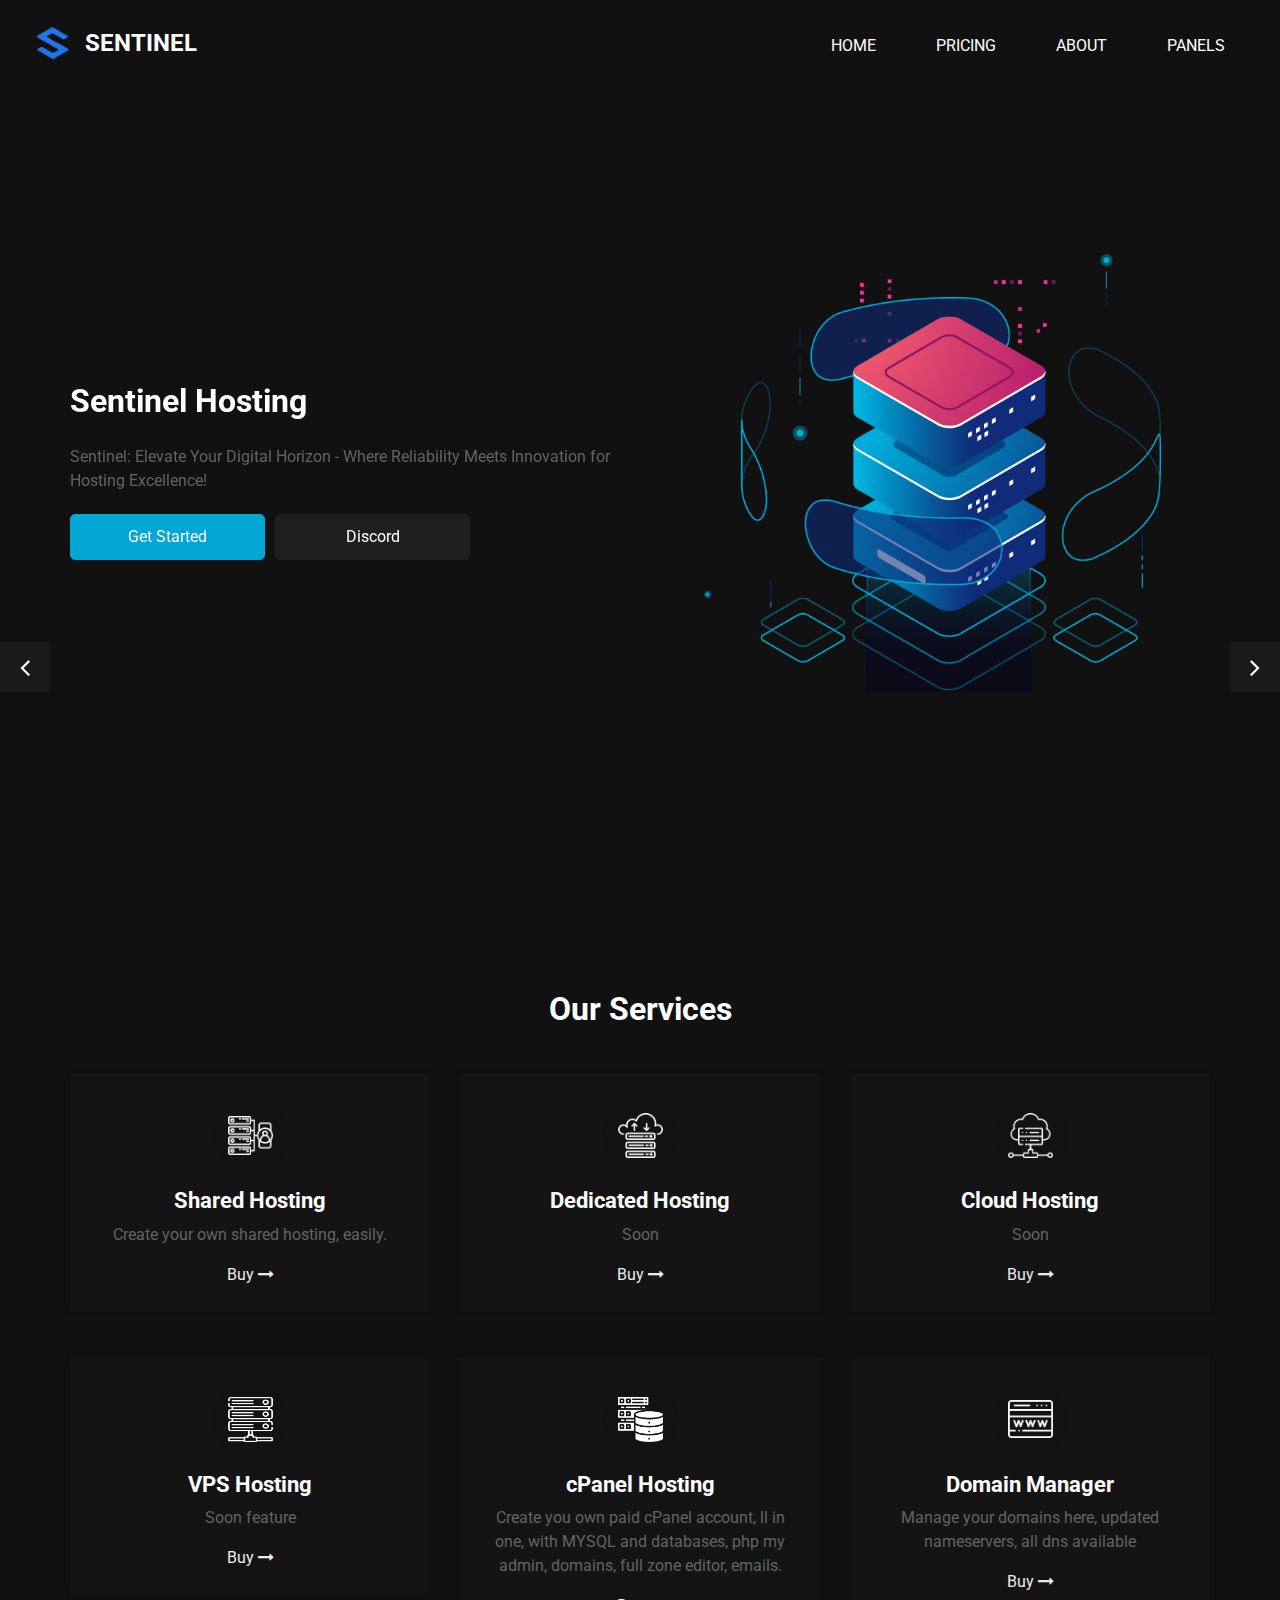
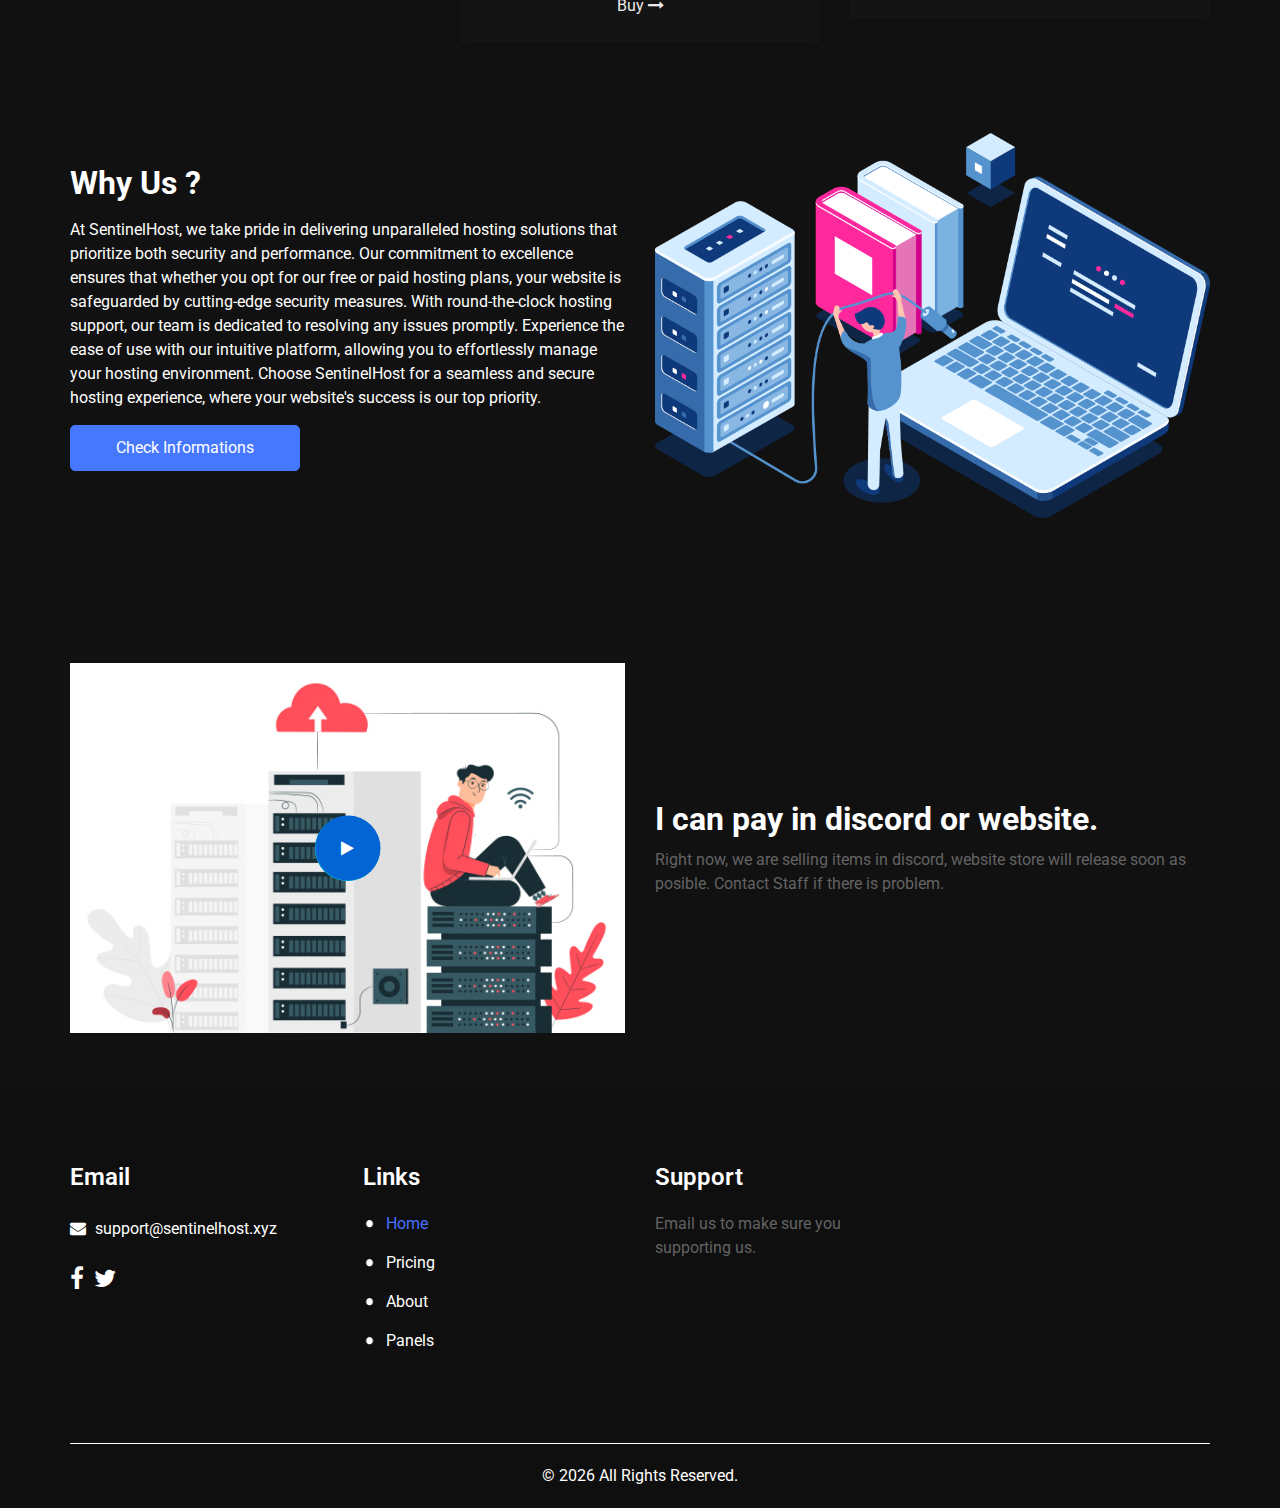
<file: index.html>
<!DOCTYPE html>
<html>

<head>
  <meta charset="utf-8" />

  <meta http-equiv="X-UA-Compatible" content="IE=edge" />
  <meta name="viewport" content="width=device-width, initial-scale=1, shrink-to-fit=no" />

  <link rel="icon" href="https://cdn.discordapp.com/attachments/1195744687089258546/1196855637712314498/PB4zTsw.png?ex=65b925ac&is=65a6b0ac&hm=df490b2efb9aed7fda2fcf309db7a0acef309b06081af118a9d1c555c38d7c7b&" type="image/gif" />
  <meta name="keywords" content="host" />
  <meta name="description" content="The All-In-One Hosting Service" />
  <meta name="author" content="Sentinel Team" />

  <title>SentinelHost - Home</title>

  <link rel="stylesheet" type="text/css" href="css/bootstrap.css" />

  <link href="https://fonts.googleapis.com/css2?family=Roboto:wght@400;500;700;900&display=swap" rel="stylesheet">

  <link href="css/font-awesome.min.css" rel="stylesheet" />

  <link href="css/style.css" rel="stylesheet" />

  <link href="css/responsive.css" rel="stylesheet" />

</head>

<body>

  <div class="hero_area">
    <!-- header section strats -->
    <header class="header_section">
      <div class="container-fluid">
        <nav class="navbar navbar-expand-lg custom_nav-container ">
          <a class="navbar-brand" href="index.html">
            <img src="images/fevicon.png" alt="sentinel logo" height="20%" width="20%"> <span>Sentinel</span>
          </a>

          <button class="navbar-toggler" type="button" data-toggle="collapse" data-target="#navbarSupportedContent" aria-controls="navbarSupportedContent" aria-expanded="false" aria-label="Toggle navigation">
            <span class=""> </span>
          </button>

          <div class="collapse navbar-collapse" id="navbarSupportedContent">
            <ul class="navbar-nav  ml-auto">
              <li class="nav-item active">
                <a class="nav-link" href="index.html">Home <span class="sr-only">(current)</span></a>
              </li>
              <li class="nav-item">
                <a class="nav-link" href="https://billing.sentinelhost.xyz/">Pricing</a>
              </li>
              
              <li class="nav-item">
                <a class="nav-link" href="about">About</a>
              </li>
              <li class="nav-item">
                <a class="nav-link" href="https://billing/sentinelhost.xyz/">Panels</a>
              </li>
            </ul>
          </div>
        </nav>
      </div>
    </header>
    <!-- end header section -->
    <!-- slider section -->
    <section class="slider_section ">
      <div id="customCarousel1" class="carousel slide" data-ride="carousel">
        <div class="carousel-inner">
          <div class="carousel-item active">
            <div class="container ">
              <div class="row">
                <div class="col-md-6">
                  <div class="detail-box">
                    <h1>Sentinel Hosting</h1>
                    <p>Sentinel: Elevate Your Digital Horizon - Where Reliability Meets Innovation for Hosting Excellence!</p>
                    <div class="btn-box">
                      <a href="https://biling.sentinelhost.xyz" class="btn-1">
                        Get Started
                      </a>
                      <a href="" class="btn-2">
                        Discord
                      </a>
                    </div>
                  </div>
                </div>
                <div class="col-md-6">
                  <div class="row">
                    <div class=" col-lg-10 mx-auto">
                      <div class="img-box">
                        <img src="images/slider-img.png" alt="">
                      </div>
                    </div>
                  </div>
                </div>
              </div>
            </div>
          </div>
          <div class="carousel-item">
            <div class="container ">
              <div class="row">
                <div class="col-md-6">
                  <div class="detail-box">
                    <h1>
                      Fast & Secure <br>
                      Hosting
                    </h1>
                    <p>
                      Welcome to the best cheap hosting all in one.</p>
                    <div class="btn-box">
                      <a href="https://biling.sentinelhost.xyz" class="btn-1">
                        Get Started
                      </a>
                      <a href="" class="btn-2">
                        Discord
                      </a>
                    </div>
                  </div>
                </div>
                <div class="col-md-6">
                  <div class="row">
                    <div class=" col-lg-10 mx-auto">
                      <div class="img-box">
                        <img src="images/slider-img.png" alt="">
                      </div>
                    </div>
                  </div>
                </div>
              </div>
            </div>
          </div>
       
        <div class="carousel_btn-box">
          <a class="carousel-control-prev" href="#customCarousel1" role="button" data-slide="prev">
            <i class="fa fa-angle-left" aria-hidden="true"></i>
            <span class="sr-only">Previous</span>
          </a>
          <a class="carousel-control-next" href="#customCarousel1" role="button" data-slide="next">
            <i class="fa fa-angle-right" aria-hidden="true"></i>
            <span class="sr-only">Next</span>
          </a>
        </div>
      </div>
    </section>
    <!-- end slider section -->
  </div>

  <!-- service section -->

  <section class="service_section layout_padding">
    <div class="container">
      <div class="heading_container heading_center">
        <h2>
          Our Services
        </h2>
      </div>
    </div>
    <div class="container ">
      <div class="row">
        <div class="col-md-6 col-lg-4">
          <div class="box ">
            <div class="img-box">
              <img src="images/s1.png" alt="">
            </div>
            <div class="detail-box">
              <h4>
                Shared Hosting
              </h4>
              <p>
                Create your own shared hosting, easily.
              </p>
              <a href="https://biling.sentinelhost.xyz/pricing/shared">
                Buy
                <i class="fa fa-long-arrow-right" aria-hidden="true"></i>

              </a>
            </div>
          </div>
        </div>
        <div class="col-md-6 col-lg-4">
          <div class="box ">
            <div class="img-box">
              <img src="images/s2.png" alt="">
            </div>
            <div class="detail-box">
              <h4>
                Dedicated Hosting
              </h4>
              <p>
                Soon
              </p>
              <a href="https://biling.sentinelhost.xyz/pricing/dedicated">
                Buy
                <i class="fa fa-long-arrow-right" aria-hidden="true"></i>

              </a>
            </div>
          </div>
        </div>
        <div class="col-md-6 col-lg-4 ">
          <div class="box ">
            <div class="img-box">
              <img src="images/s3.png" alt="">
            </div>
            <div class="detail-box">
              <h4>
                Cloud Hosting
              </h4>
              <p>
                Soon
              </p>
              <a href="https://biling.sentinelhost.xyz/pricing/cloud">
                Buy
                <i class="fa fa-long-arrow-right" aria-hidden="true"></i>

              </a>
            </div>
          </div>
        </div>
        <div class="col-md-6 col-lg-4">
          <div class="box ">
            <div class="img-box">
              <img src="images/s4.png" alt="">
            </div>
            <div class="detail-box">
              <h4>
                VPS Hosting
              </h4>
              <p>
                Soon feature
              </p>
              <a href="https://biling.sentinelhost.xyz/pricing/vps">
                Buy
                <i class="fa fa-long-arrow-right" aria-hidden="true"></i>

              </a>
            </div>
          </div>
        </div>
        <div class="col-md-6 col-lg-4">
          <div class="box ">
            <div class="img-box">
              <img src="images/s5.png" alt="">
            </div>
            <div class="detail-box">
              <h4>
                cPanel Hosting
              </h4>
              <p>
                Create you own paid cPanel account, ll in one, with MYSQL and databases, php my admin, domains, full zone editor, emails.
              </p>
              <a href="https://biling.sentinelhost.xyz/pricing/cpanel">
                Buy
                <i class="fa fa-long-arrow-right" aria-hidden="true"></i>

              </a>
            </div>
          </div>
        </div>
        <div class="col-md-6 col-lg-4">
          <div class="box ">
            <div class="img-box">
              <img src="images/s6.png" alt="">
            </div>
            <div class="detail-box">
              <h4>
                Domain Manager
              </h4>
              <p>
                Manage your domains here, updated nameservers, all dns available
              </p>
              <a href="https://biling.sentinelhost.xyz/pricing/domain">
                Buy
                <i class="fa fa-long-arrow-right" aria-hidden="true"></i>

              </a>
            </div>
          </div>
        </div>
      </div>
    </div>
  </section>

  <!-- end service section -->

  <!-- about section -->

  <section class="about_section layout_padding-bottom">
    <div class="container  ">
      <div class="row">
        <div class="col-md-6">
          <div class="detail-box">
            <div class="heading_container">
              <h2>
                Why Us ?
              </h2>
            </div>
            <p>
              At SentinelHost, we take pride in delivering unparalleled hosting solutions that prioritize both security and performance. Our commitment to excellence ensures that whether you opt for our free or paid hosting plans, your website is safeguarded by cutting-edge security measures. With round-the-clock hosting support, our team is dedicated to resolving any issues promptly. Experience the ease of use with our intuitive platform, allowing you to effortlessly manage your hosting environment. Choose SentinelHost for a seamless and secure hosting experience, where your website's success is our top priority.
              <a href="about">
              Check Informations
            </a>
          </div>
        </div>
        <div class="col-md-6 ">
          <div class="img-box">
            <img src="images/about-img.png" alt="">
          </div>
        </div>

      </div>
    </div>
  </section>

  <!-- end about section -->


  <!-- server section -->

  <section class="server_section">
    <div class="container ">
      <div class="row">
        <div class="col-md-6">
          <div class="img-box">
            <img src="images/server-img.jpg" alt="">
            <div class="play_btn">
              <button>
                <i class="fa fa-play" aria-hidden="true"></i>
              </button>
            </div>
          </div>
        </div>
        <div class="col-md-6">
          <div class="detail-box">
            <div class="heading_container">
              <h2>
                I can pay in discord or website.
              </h2>
              <p>
                Right now, we are selling items in discord, website store will release soon as posible. Contact Staff if there is problem.
              </p>
            </div>
            
          </div>
        </div>
      </div>
    </div>
  </section>

  <!-- end server section -->

 

  
  <!-- info section -->

  <section class="info_section layout_padding2">
    <div class="container">
      <div class="row">
        <div class="col-md-3">
          <div class="info_contact">
            <h4>
              Email
            </h4>
            <div class="contact_link_box">
              <a href="">
                <i class="fa fa-envelope" aria-hidden="true"></i>
                <span>
                  support@sentinelhost.xyz
                </span>
              </a>
            </div>
          </div>
          <div class="info_social">
            <a href="">
              <i class="fa fa-facebook" aria-hidden="true"></i>
            </a>
            <a href="">
              <i class="fa fa-twitter" aria-hidden="true"></i>
            </a>
          </div>
        </div>
        <div class="col-md-3">
          <div class="info_link_box">
            <h4>
              Links
            </h4>
            <div class="info_links">
              <a class="active" href="index.html">
                <img src="images/nav-bullet.png" alt="sentinel logo" height="5%" width="5%">
                Home
              </a>
              <a class="" href="https://billing.sentinelhost.xyz/">
                <img src="images/nav-bullet.png" alt="sentinel logo" height="5%" width="5%">
                Pricing
              </a>
              <a class="" href="about">
                <img src="images/nav-bullet.png" alt="sentinel logo" height="5%" width="5%">
                About
              </a>
              <a class="" href="https://billing.sentinelhost.xyz">
                <img src="images/nav-bullet.png" alt="sentinel logo" height="5%" width="5%">
                 Panels
              </a>
            </div>
          </div>
        </div>
        <div class="col-md-3">
          <div class="info_detail">
            <h4>
              Support
            </h4>
            <p>
              Email us to make sure you supporting us.
            </p>
          </div>
        </div>
       
      </div>
    </div>
  </section>
  <!-- end info section -->

  <!-- footer section -->
  <footer class="footer_section">
    <div class="container">
      <p>
        &copy; <span id="displayYear"></span> All Rights Reserved.
      </p>
    </div>
  </footer>
  <!-- footer section -->

  <!-- jQery -->
  <script src="js/jquery-3.4.1.min.js"></script>
  <!-- bootstrap js -->
  <script src="js/bootstrap.js"></script>
  <!-- custom js -->
  <script src="js/custom.js"></script>
</body>
</html>
</file>
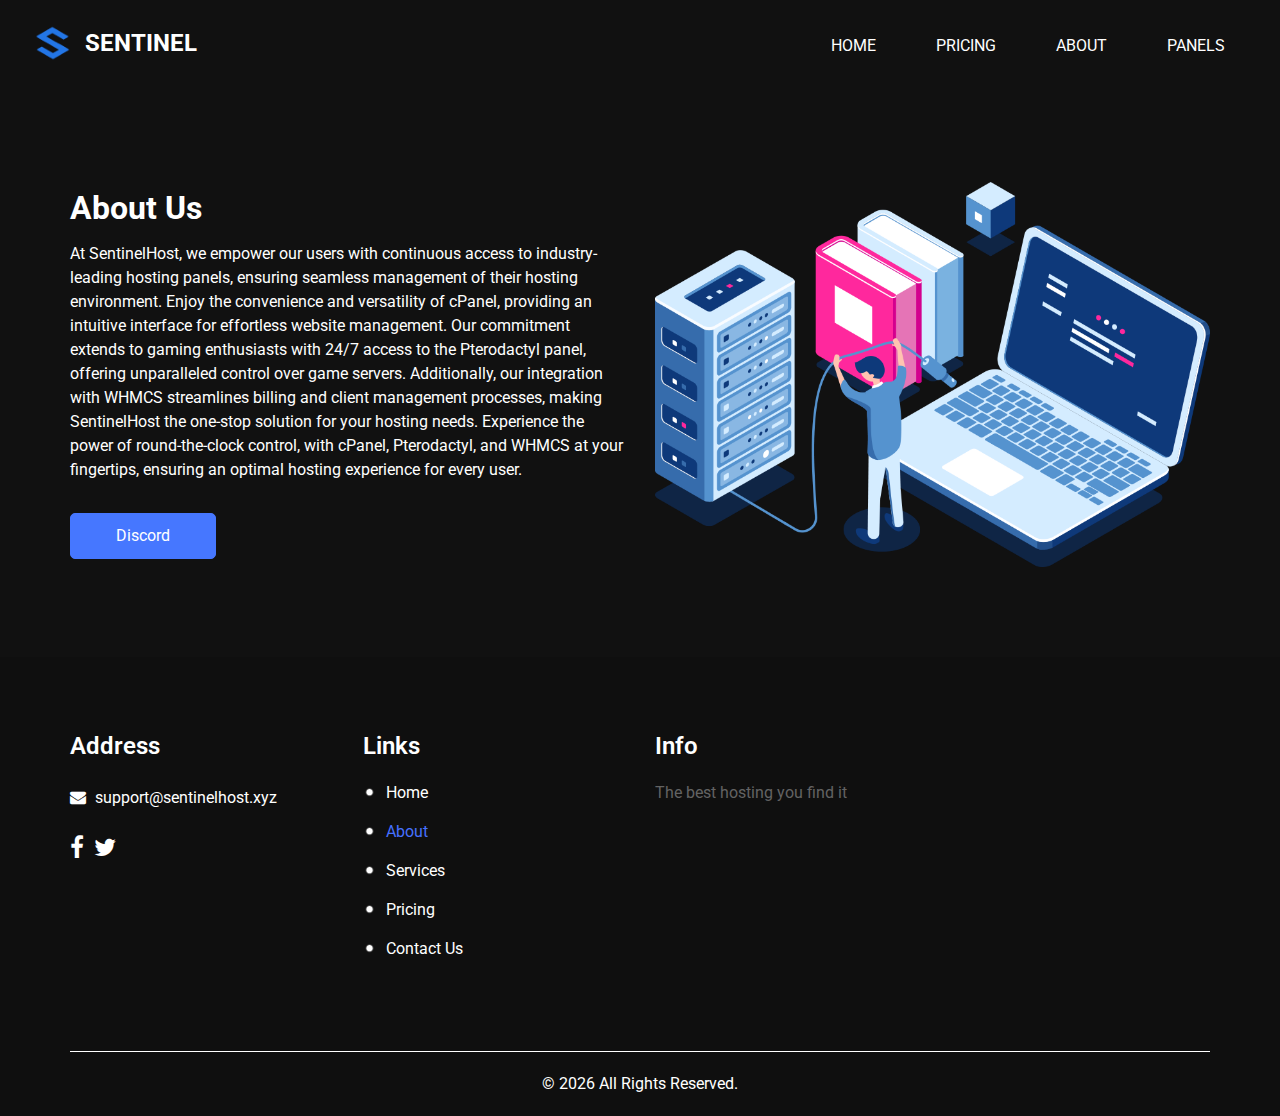
<file: about.html>
<!DOCTYPE html>
<html>

<head>
  <meta charset="utf-8" />
  <meta http-equiv="X-UA-Compatible" content="IE=edge" />

  <meta name="viewport" content="width=device-width, initial-scale=1, shrink-to-fit=no" />

  <link rel="icon" href="images/fevicon.png" type="image/gif" />
  <meta name="keywords" content="host" />
  <meta name="description" content="The All-In-One Hosting Service" />
  <meta name="author" content="Sentinel Team" />

  <title>SentinelHost - About</title>

  <link rel="stylesheet" type="text/css" href="css/bootstrap.css" />

  <link href="https://fonts.googleapis.com/css2?family=Roboto:wght@400;500;700;900&display=swap" rel="stylesheet">

  <link href="css/font-awesome.min.css" rel="stylesheet" />

  <link href="css/style.css" rel="stylesheet" />

  <link href="css/responsive.css" rel="stylesheet" />
</head>

<body class="sub_page">

  <div class="hero_area">
    <!-- header section strats -->
    <header class="header_section">
      <div class="container-fluid">
        <nav class="navbar navbar-expand-lg custom_nav-container ">
          <a class="navbar-brand" href="index.html">
            <img src="images/fevicon.png" alt="sentinel logo" height="20%" width="20%"> <span>Sentinel</span>
          </a>

          <button class="navbar-toggler" type="button" data-toggle="collapse" data-target="#navbarSupportedContent" aria-controls="navbarSupportedContent" aria-expanded="false" aria-label="Toggle navigation">
            <span class=""> </span>
          </button>

          <div class="collapse navbar-collapse" id="navbarSupportedContent">
            <ul class="navbar-nav  ml-auto">
              <li class="nav-item ">
                <a class="nav-link" href="index.html">Home </a>
              </li>
              <li class="nav-item active">
                <a class="nav-link" href="https://billing.sentinelhost.xyz"> Pricing </a>
              </li>
              <li class="nav-item">
                <a class="nav-link" href="#">About <span class="sr-only">(current)</span></a>
              </li>
              <li class="nav-item">
                <a class="nav-link" href="https://billing.sentinelhost.xyz">Panels</a>
              </li>
              
            </ul>
          </div>
        </nav>
      </div>
    </header>
    <!-- end header section -->
  </div>

  <!-- about section -->

  <section class="about_section layout_padding">
    <div class="container  ">
      <div class="row">
        <div class="col-md-6">
          <div class="detail-box">
            <div class="heading_container">
              <h2>
                About Us
              </h2>
            </div>
            <p>
              At SentinelHost, we empower our users with continuous access to industry-leading hosting panels, ensuring seamless management of their hosting environment. Enjoy the convenience and versatility of cPanel, providing an intuitive interface for effortless website management. Our commitment extends to gaming enthusiasts with 24/7 access to the Pterodactyl panel, offering unparalleled control over game servers. Additionally, our integration with WHMCS streamlines billing and client management processes, making SentinelHost the one-stop solution for your hosting needs. Experience the power of round-the-clock control, with cPanel, Pterodactyl, and WHMCS at your fingertips, ensuring an optimal hosting experience for every user.</p>
            <a href="https://discord.gg/d4nknMA2fS">
              Discord
            </a>
          </div>
        </div>
        <div class="col-md-6 ">
          <div class="img-box">
            <img src="images/about-img.png" alt="">
          </div>
        </div>

      </div>
    </div>
  </section>

  <!-- end about section -->

  <!-- info section -->

  <section class="info_section layout_padding2">
    <div class="container">
      <div class="row">
        <div class="col-md-3">
          <div class="info_contact">
            <h4>
              Address
            </h4>
            <div class="contact_link_box">
              <a href="">
                <i class="fa fa-envelope" aria-hidden="true"></i>
                <span>
                  support@sentinelhost.xyz
                </span>
              </a>
            </div>
          </div>
          <div class="info_social">
            <a href="">
              <i class="fa fa-facebook" aria-hidden="true"></i>
            </a>
            <a href="">
              <i class="fa fa-twitter" aria-hidden="true"></i>
            </a>
          </div>
        </div>
        <div class="col-md-3">
          <div class="info_link_box">
            <h4>
              Links
            </h4>
            <div class="info_links">
              <a class="" href="index.html">
                <img src="images/nav-bullet.png" alt="sentinel logo" height="5%" width="5%">
                Home
              </a>
              <a class="active" href="about.html">
                <img src="images/nav-bullet.png" alt="sentinel logo" height="5%" width="5%">
                About
              </a>
              <a class="" href="service.html">
                <img src="images/nav-bullet.png" alt="sentinel logo" height="5%" width="5%">
                Services
              </a>
              <a class="" href="price.html">
                <img src="images/nav-bullet.png" alt="sentinel logo" height="5%" width="5%">
                Pricing
              </a>
              <a class="" href="contact.html">
                <img src="images/nav-bullet.png" alt="sentinel logo" height="5%" width="5%">
                Contact Us
              </a>
            </div>
          </div>
        </div>
        <div class="col-md-3">
          <div class="info_detail">
            <h4>
              Info
            </h4>
            <p>
              The best hosting you find it 
            </p>
          </div>
        </div>
     
      </div>
    </div>
  </section>
  <!-- end info section -->

  <!-- footer section -->
  <footer class="footer_section">
    <div class="container">
      <p>
        &copy; <span id="displayYear"></span> All Rights Reserved.
      </p>
    </div>
  </footer>
  <!-- footer section -->

  <!-- jQery -->
  <script src="js/jquery-3.4.1.min.js"></script>
  <!-- bootstrap js -->
  <script src="js/bootstrap.js"></script>
  <!-- custom js -->
  <script src="js/custom.js"></script>
</body>
</html>
</file>
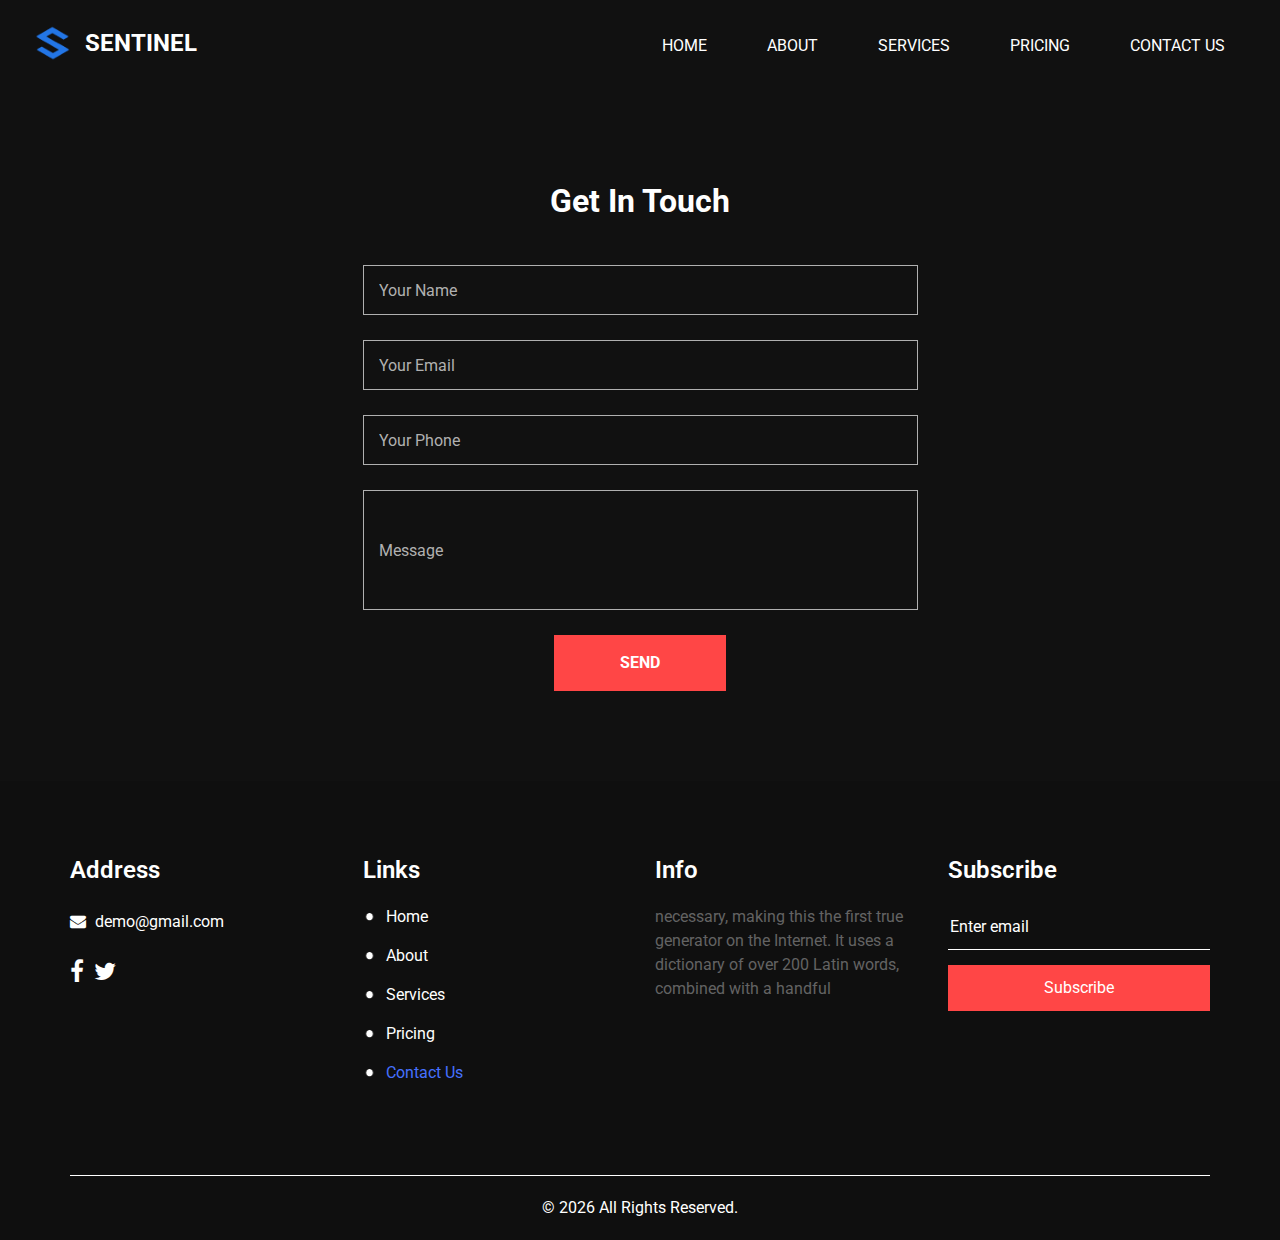
<file: contact.html>
<!DOCTYPE html>
<html>

<head>
  <meta charset="utf-8" />
  <meta http-equiv="X-UA-Compatible" content="IE=edge" />

  <meta name="viewport" content="width=device-width, initial-scale=1, shrink-to-fit=no" />

  <link rel="icon" href="images/fevicon.png" type="image/gif" />
  <meta name="keywords" content="host" />
  <meta name="description" content="The All-In-One Hosting Service" />
  <meta name="author" content="Sentinel Team" />

  <title>Sentinel</title>

  <link rel="stylesheet" type="text/css" href="css/bootstrap.css" />

  <link href="https://fonts.googleapis.com/css2?family=Roboto:wght@400;500;700;900&display=swap" rel="stylesheet">

  <link href="css/font-awesome.min.css" rel="stylesheet" />

  <link href="css/style.css" rel="stylesheet" />

  <link href="css/responsive.css" rel="stylesheet" />
</head>

<body class="sub_page">

  <div class="hero_area">
    <!-- header section strats -->
    <header class="header_section">
      <div class="container-fluid">
        <nav class="navbar navbar-expand-lg custom_nav-container ">
          <a class="navbar-brand" href="index.html">
            <img src="images/fevicon.png" alt="sentinel logo" height="20%" width="20%"> <span>Sentinel</span>
          </a>

          <button class="navbar-toggler" type="button" data-toggle="collapse" data-target="#navbarSupportedContent" aria-controls="navbarSupportedContent" aria-expanded="false" aria-label="Toggle navigation">
            <span class=""> </span>
          </button>

          <div class="collapse navbar-collapse" id="navbarSupportedContent">
            <ul class="navbar-nav  ml-auto">
              <li class="nav-item ">
                <a class="nav-link" href="index.html">Home <span class="sr-only">(current)</span></a>
              </li>
              <li class="nav-item">
                <a class="nav-link" href="about.html"> About</a>
              </li>
              <li class="nav-item">
                <a class="nav-link" href="service.html">Services</a>
              </li>
              <li class="nav-item">
                <a class="nav-link" href="price.html">Pricing</a>
              </li>
              <li class="nav-item active">
                <a class="nav-link" href="contact.html">Contact Us</a>
              </li>
            </ul>
          </div>
        </nav>
      </div>
    </header>
    <!-- end header section -->
  </div>

  <!-- contact section -->
  <section class="contact_section layout_padding">
    <div class="container">
      <div class="heading_container heading_center">
        <h2>
          Get In Touch
        </h2>
      </div>
      <div class="row">
        <div class="col-md-8 col-lg-6 mx-auto">
          <div class="form_container">
            <form action="">
              <div>
                <input type="text" placeholder="Your Name" />
              </div>
              <div>
                <input type="email" placeholder="Your Email" />
              </div>
              <div>
                <input type="text" placeholder="Your Phone" />
              </div>
              <div>
                <input type="text" class="message-box" placeholder="Message" />
              </div>
              <div class="btn_box ">
                <button>
                  SEND
                </button>
              </div>
            </form>
          </div>
        </div>
      </div>
    </div>
  </section>
  <!-- end contact section -->

  <!-- info section -->

  <section class="info_section layout_padding2">
    <div class="container">
      <div class="row">
        <div class="col-md-3">
          <div class="info_contact">
            <h4>
              Address
            </h4>
            <div class="contact_link_box">
              <a href="">
                <i class="fa fa-envelope" aria-hidden="true"></i>
                <span>
                  demo@gmail.com
                </span>
              </a>
            </div>
          </div>
          <div class="info_social">
            <a href="">
              <i class="fa fa-facebook" aria-hidden="true"></i>
            </a>
            <a href="">
              <i class="fa fa-twitter" aria-hidden="true"></i>
            </a>
          </div>
        </div>
        <div class="col-md-3">
          <div class="info_link_box">
            <h4>
              Links
            </h4>
            <div class="info_links">
              <a class="" href="index.html">
                <img src="images/nav-bullet.png" alt="sentinel logo" height="5%" width="5%">
                Home
              </a>
              <a class="" href="about.html">
                <img src="images/nav-bullet.png" alt="sentinel logo" height="5%" width="5%">
                About
              </a>
              <a class="" href="service.html">
                <img src="images/nav-bullet.png" alt="sentinel logo" height="5%" width="5%">
                Services
              </a>
              <a class="" href="price.html">
                <img src="images/nav-bullet.png" alt="sentinel logo" height="5%" width="5%">
                Pricing
              </a>
              <a class="active" href="contact.html">
                <img src="images/nav-bullet.png" alt="sentinel logo" height="5%" width="5%">
                Contact Us
              </a>
            </div>
          </div>
        </div>
        <div class="col-md-3">
          <div class="info_detail">
            <h4>
              Info
            </h4>
            <p>
              necessary, making this the first true generator on the Internet. It uses a dictionary of over 200 Latin words, combined with a handful
            </p>
          </div>
        </div>
        <div class="col-md-3 mb-0">
          <h4>
            Subscribe
          </h4>
          <form action="#">
            <input type="text" placeholder="Enter email" />
            <button type="submit">
              Subscribe
            </button>
          </form>
        </div>
      </div>
    </div>
  </section>
  <!-- end info section -->

  <!-- footer section -->
  <footer class="footer_section">
    <div class="container">
      <p>
        &copy; <span id="displayYear"></span> All Rights Reserved.
      </p>
    </div>
  </footer>
  <!-- footer section -->

  <!-- jQery -->
  <script src="js/jquery-3.4.1.min.js"></script>
  <!-- bootstrap js -->
  <script src="js/bootstrap.js"></script>
  <!-- custom js -->
  <script src="js/custom.js"></script>
</body>
</html>
</file>
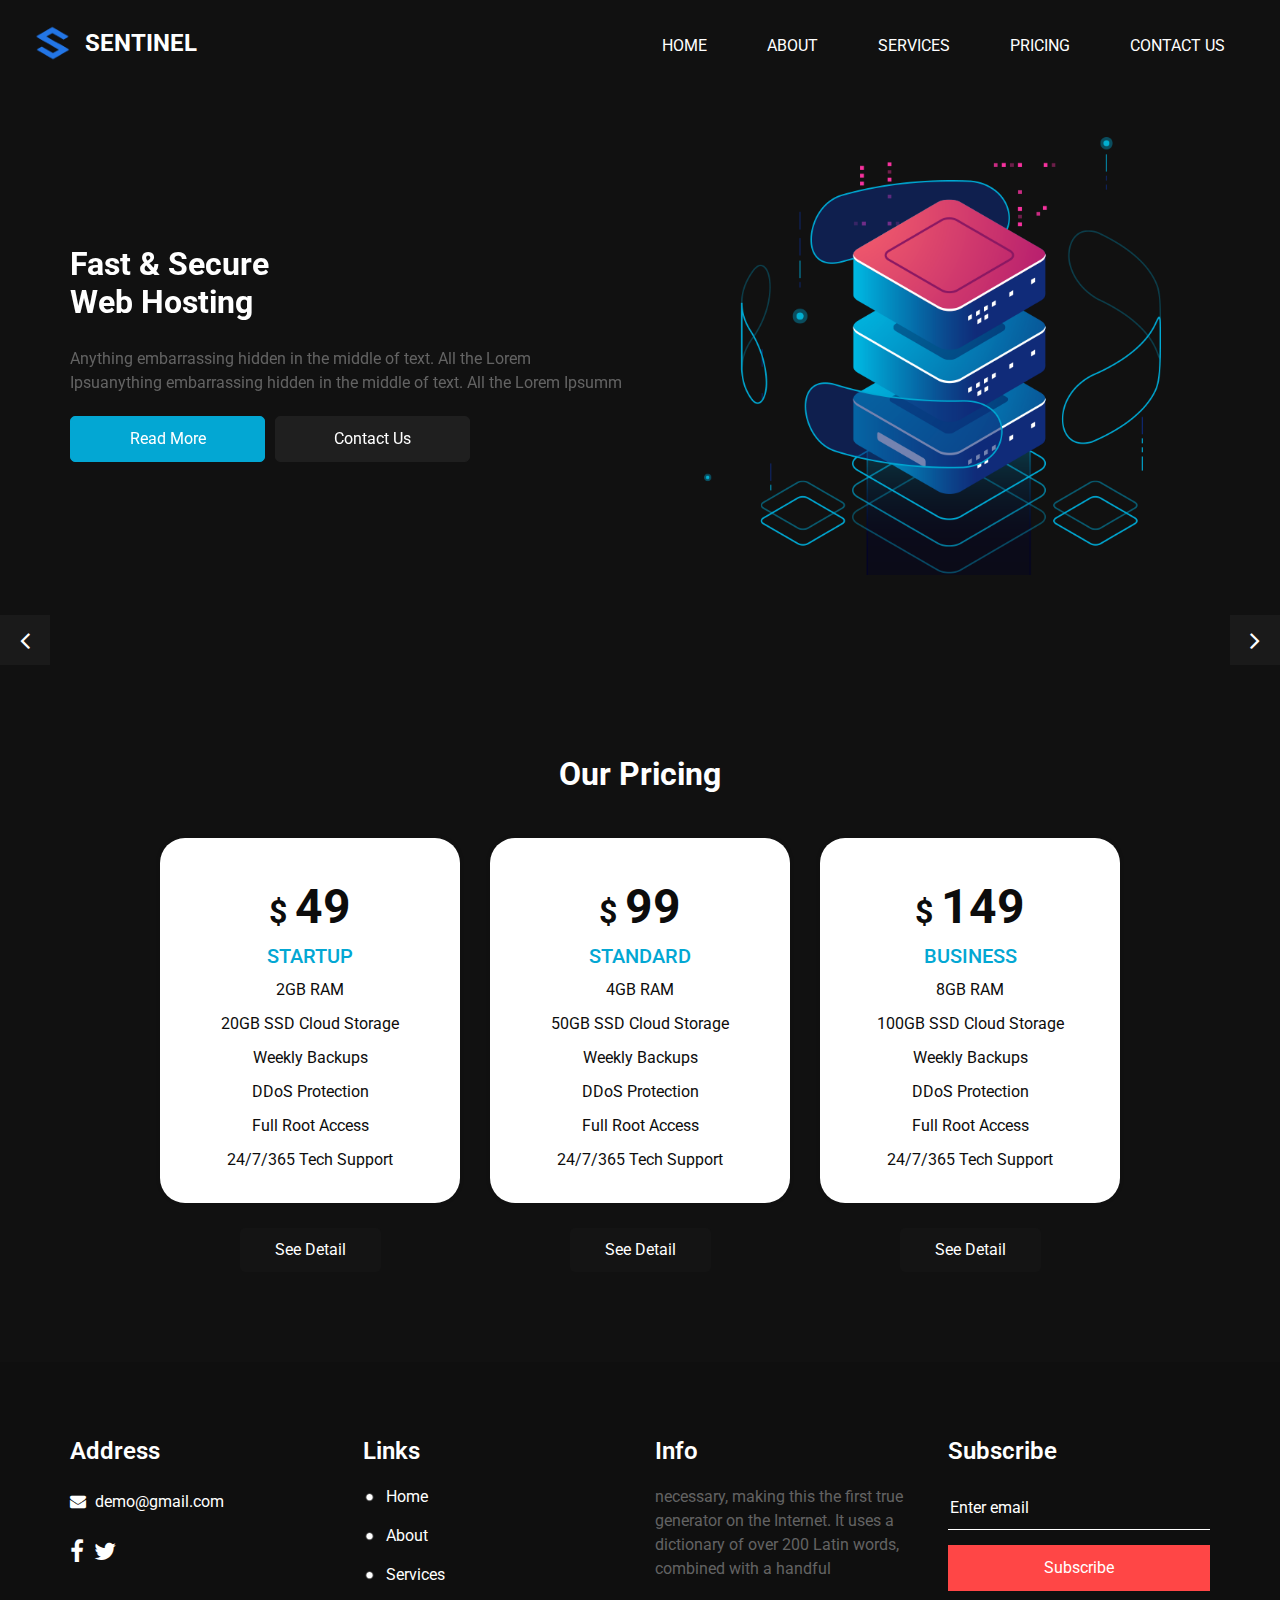
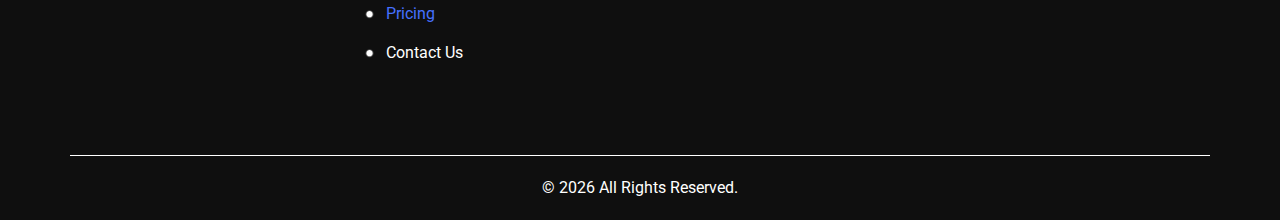
<file: price.html>
<!DOCTYPE html>
<html>

<head>
  <meta charset="utf-8" />
  <meta http-equiv="X-UA-Compatible" content="IE=edge" />

  <meta name="viewport" content="width=device-width, initial-scale=1, shrink-to-fit=no" />

  <link rel="icon" href="images/fevicon.png" type="image/gif" />
  <meta name="keywords" content="host" />
  <meta name="description" content="The All-In-One Hosting Service" />
  <meta name="author" content="Sentinel Team" />

  <title>Sentinel</title>

  <link rel="stylesheet" type="text/css" href="css/bootstrap.css" />

  <link href="https://fonts.googleapis.com/css2?family=Roboto:wght@400;500;700;900&display=swap" rel="stylesheet">

  <link href="css/font-awesome.min.css" rel="stylesheet" />

  <link href="css/style.css" rel="stylesheet" />

  <link href="css/responsive.css" rel="stylesheet" />
</head>

<body class="sub_page">

  <div class="hero_area">
    <!-- header section strats -->
    <header class="header_section">
      <div class="container-fluid">
        <nav class="navbar navbar-expand-lg custom_nav-container ">
          <a class="navbar-brand" href="index.html">
            <img src="images/fevicon.png" alt="sentinel logo" height="20%" width="20%"> <span>Sentinel</span>
          </a>

          <button class="navbar-toggler" type="button" data-toggle="collapse" data-target="#navbarSupportedContent" aria-controls="navbarSupportedContent" aria-expanded="false" aria-label="Toggle navigation">
            <span class=""> </span>
          </button>

          <div class="collapse navbar-collapse" id="navbarSupportedContent">
            <ul class="navbar-nav  ml-auto">
              <li class="nav-item ">
                <a class="nav-link" href="index.html">Home <span class="sr-only">(current)</span></a>
              </li>
              <li class="nav-item">
                <a class="nav-link" href="about.html"> About</a>
              </li>
              <li class="nav-item">
                <a class="nav-link" href="service.html">Services</a>
              </li>
              <li class="nav-item active">
                <a class="nav-link" href="price.html">Pricing</a>
              </li>
              <li class="nav-item">
                <a class="nav-link" href="contact.html">Contact Us</a>
              </li>
            </ul>
          </div>
        </nav>
      </div>
    </header>
    <!-- end header section -->
    <!-- slider section -->
    <section class="slider_section ">
      <div id="customCarousel1" class="carousel slide" data-ride="carousel">
        <div class="carousel-inner">
          <div class="carousel-item active">
            <div class="container ">
              <div class="row">
                <div class="col-md-6">
                  <div class="detail-box">
                    <h1>
                      Fast & Secure <br>
                      Web Hosting
                    </h1>
                    <p>
                      Anything embarrassing hidden in the middle of text. All the Lorem Ipsuanything embarrassing hidden in the middle of text. All the Lorem Ipsumm </p>
                    <div class="btn-box">
                      <a href="" class="btn-1">
                        Read More
                      </a>
                      <a href="" class="btn-2">
                        Contact Us
                      </a>
                    </div>
                  </div>
                </div>
                <div class="col-md-6">
                  <div class="row">
                    <div class=" col-lg-10 mx-auto">
                      <div class="img-box">
                        <img src="images/slider-img.png" alt="">
                      </div>
                    </div>
                  </div>
                </div>
              </div>
            </div>
          </div>
          <div class="carousel-item">
            <div class="container ">
              <div class="row">
                <div class="col-md-6">
                  <div class="detail-box">
                    <h1>
                      Fast & Secure <br>
                      Web Hosting
                    </h1>
                    <p>
                      Anything embarrassing hidden in the middle of text. All the Lorem Ipsuanything embarrassing hidden in the middle of text. All the Lorem Ipsumm </p>
                    <div class="btn-box">
                      <a href="" class="btn-1">
                        Read More
                      </a>
                      <a href="" class="btn-2">
                        Contact Us
                      </a>
                    </div>
                  </div>
                </div>
                <div class="col-md-6">
                  <div class="row">
                    <div class=" col-lg-10 mx-auto">
                      <div class="img-box">
                        <img src="images/slider-img.png" alt="">
                      </div>
                    </div>
                  </div>
                </div>
              </div>
            </div>
          </div>
          <div class="carousel-item">
            <div class="container ">
              <div class="row">
                <div class="col-md-6">
                  <div class="detail-box">
                    <h1>
                      Fast & Secure <br>
                      Web Hosting
                    </h1>
                    <p>
                      Anything embarrassing hidden in the middle of text. All the Lorem Ipsuanything embarrassing hidden in the middle of text. All the Lorem Ipsumm </p>
                    <div class="btn-box">
                      <a href="" class="btn-1">
                        Read More
                      </a>
                      <a href="" class="btn-2">
                        Contact Us
                      </a>
                    </div>
                  </div>
                </div>
                <div class="col-md-6">
                  <div class="row">
                    <div class=" col-lg-10 mx-auto">
                      <div class="img-box">
                        <img src="images/slider-img.png" alt="">
                      </div>
                    </div>
                  </div>
                </div>
              </div>
            </div>
          </div>
        </div>
        <div class="carousel_btn-box">
          <a class="carousel-control-prev" href="#customCarousel1" role="button" data-slide="prev">
            <i class="fa fa-angle-left" aria-hidden="true"></i>
            <span class="sr-only">Previous</span>
          </a>
          <a class="carousel-control-next" href="#customCarousel1" role="button" data-slide="next">
            <i class="fa fa-angle-right" aria-hidden="true"></i>
            <span class="sr-only">Next</span>
          </a>
        </div>
      </div>
    </section>
    <!-- end slider section -->
  </div>

  <!-- price section -->

  <section class="price_section layout_padding">
    <div class="container">
      <div class="heading_container heading_center">
        <h2>
          Our Pricing
        </h2>
      </div>
      <div class="price_container ">
        <div class="box">
          <div class="detail-box">
            <h2>$ <span>49</span></h2>
            <h6>
              Startup
            </h6>
            <ul class="price_features">
              <li>
                2GB RAM
              </li>
              <li>
                20GB SSD Cloud Storage
              </li>
              <li>
                Weekly Backups
              </li>
              <li>
                DDoS Protection
              </li>
              <li>
                Full Root Access
              </li>
              <li>
                24/7/365 Tech Support
              </li>
            </ul>
          </div>
          <div class="btn-box">
            <a href="">
              See Detail
            </a>
          </div>
        </div>
        <div class="box">
          <div class="detail-box">
            <h2>$ <span>99</span></h2>
            <h6>
              Standard
            </h6>
            <ul class="price_features">
              <li>
                4GB RAM
              </li>
              <li>
                50GB SSD Cloud Storage
              </li>
              <li>
                Weekly Backups
              </li>
              <li>
                DDoS Protection
              </li>
              <li>
                Full Root Access
              </li>
              <li>
                24/7/365 Tech Support
              </li>
            </ul>
          </div>
          <div class="btn-box">
            <a href="">
              See Detail
            </a>
          </div>
        </div>
        <div class="box">
          <div class="detail-box">
            <h2>$ <span>149</span></h2>
            <h6>
              Business
            </h6>
            <ul class="price_features">
              <li>
                8GB RAM
              </li>
              <li>
                100GB SSD Cloud Storage
              </li>
              <li>
                Weekly Backups
              </li>
              <li>
                DDoS Protection
              </li>
              <li>
                Full Root Access
              </li>
              <li>
                24/7/365 Tech Support
              </li>
            </ul>
          </div>
          <div class="btn-box">
            <a href="">
              See Detail
            </a>
          </div>
        </div>
      </div>
    </div>
  </section>

  <!-- price section -->

  <!-- info section -->

  <section class="info_section layout_padding2">
    <div class="container">
      <div class="row">
        <div class="col-md-3">
          <div class="info_contact">
            <h4>
              Address
            </h4>
            <div class="contact_link_box">
              <a href="">
                <i class="fa fa-envelope" aria-hidden="true"></i>
                <span>
                  demo@gmail.com
                </span>
              </a>
            </div>
          </div>
          <div class="info_social">
            <a href="">
              <i class="fa fa-facebook" aria-hidden="true"></i>
            </a>
            <a href="">
              <i class="fa fa-twitter" aria-hidden="true"></i>
            </a>
          </div>
        </div>
        <div class="col-md-3">
          <div class="info_link_box">
            <h4>
              Links
            </h4>
            <div class="info_links">
              <a class="" href="index.html">
                <img src="images/nav-bullet.png" alt="sentinel logo" height="5%" width="5%">
                Home
              </a>
              <a class="" href="about.html">
                <img src="images/nav-bullet.png" alt="sentinel logo" height="5%" width="5%">
                About
              </a>
              <a class="" href="service.html">
                <img src="images/nav-bullet.png" alt="sentinel logo" height="5%" width="5%">
                Services
              </a>
              <a class="active" href="price.html">
                <img src="images/nav-bullet.png" alt="sentinel logo" height="5%" width="5%">
                Pricing
              </a>
              <a class="" href="contact.html">
                <img src="images/nav-bullet.png" alt="sentinel logo" height="5%" width="5%">
                Contact Us
              </a>
            </div>
          </div>
        </div>
        <div class="col-md-3">
          <div class="info_detail">
            <h4>
              Info
            </h4>
            <p>
              necessary, making this the first true generator on the Internet. It uses a dictionary of over 200 Latin words, combined with a handful
            </p>
          </div>
        </div>
        <div class="col-md-3 mb-0">
          <h4>
            Subscribe
          </h4>
          <form action="#">
            <input type="text" placeholder="Enter email" />
            <button type="submit">
              Subscribe
            </button>
          </form>
        </div>
      </div>
    </div>
  </section>
  <!-- end info section -->

  <!-- footer section -->
  <footer class="footer_section">
    <div class="container">
      <p>
        &copy; <span id="displayYear"></span> All Rights Reserved.
      </p>
    </div>
  </footer>
  <!-- footer section -->

  <!-- jQery -->
  <script src="js/jquery-3.4.1.min.js"></script>
  <!-- bootstrap js -->
  <script src="js/bootstrap.js"></script>
  <!-- custom js -->
  <script src="js/custom.js"></script>
</body>
</html>
</file>
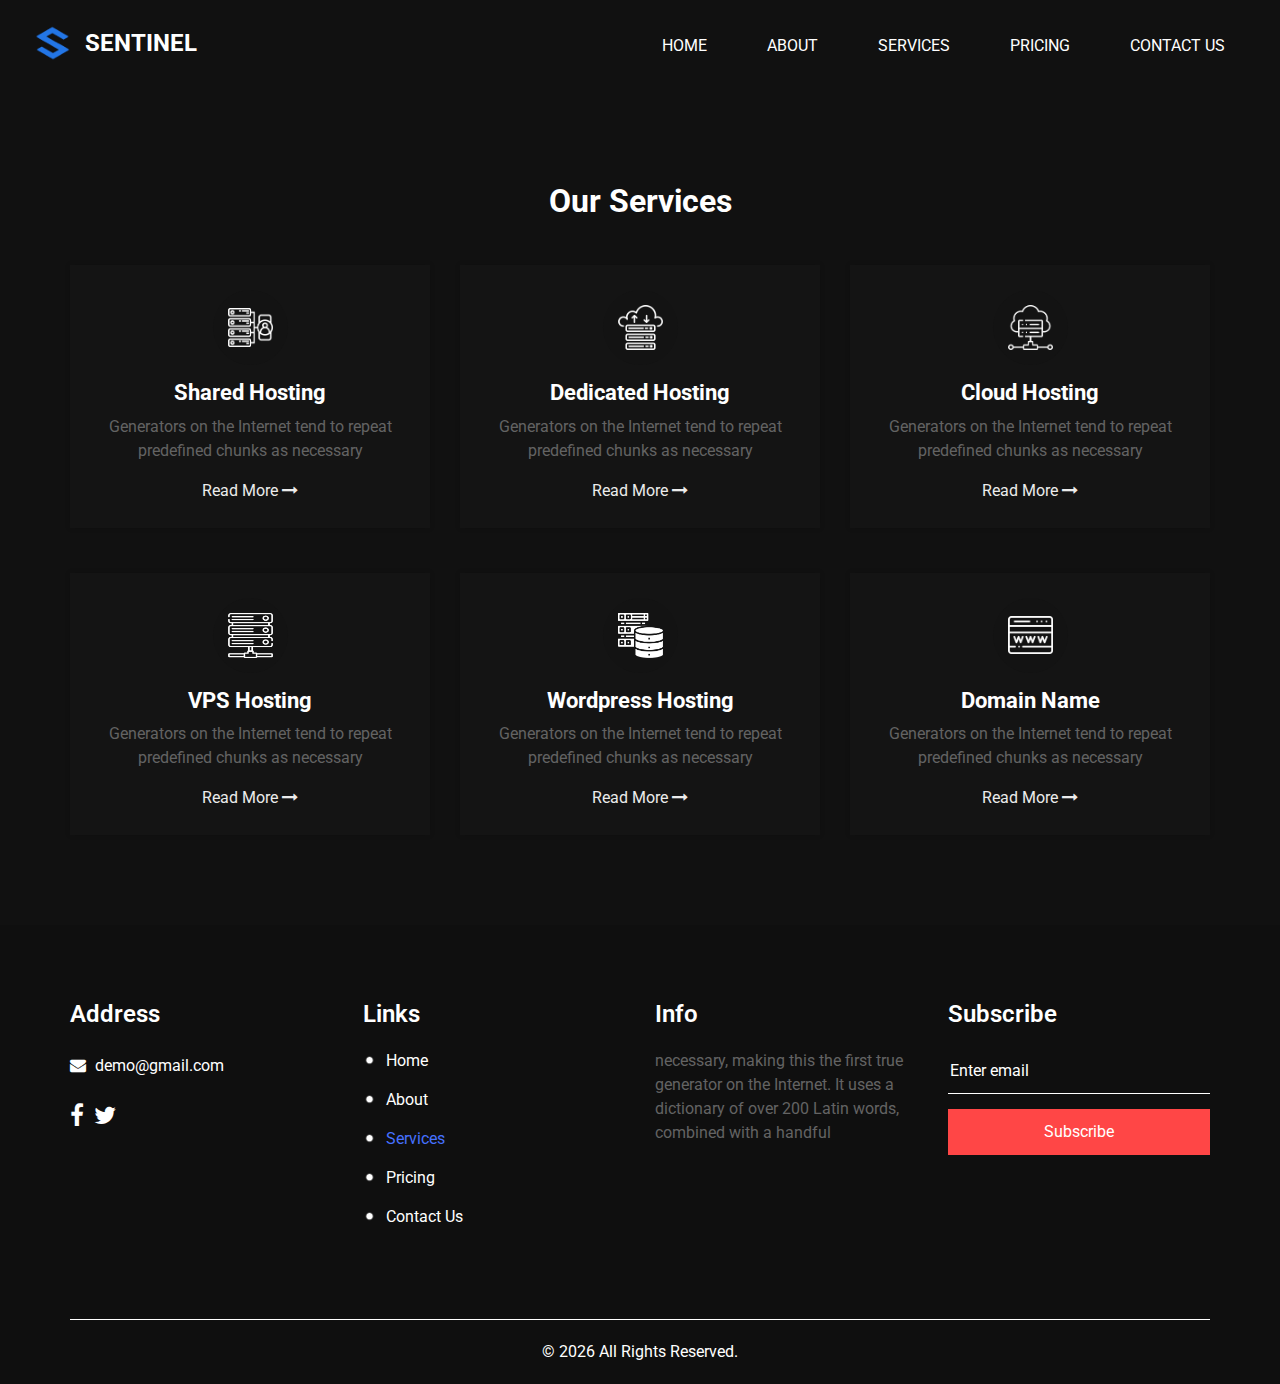
<file: service.html>
<!DOCTYPE html>
<html>

<head>
  <meta charset="utf-8" />
  <meta http-equiv="X-UA-Compatible" content="IE=edge" />

  <meta name="viewport" content="width=device-width, initial-scale=1, shrink-to-fit=no" />

  <link rel="icon" href="images/fevicon.png" type="image/gif" />
  <meta name="keywords" content="host" />
  <meta name="description" content="The All-In-One Hosting Service" />
  <meta name="author" content="Sentinel Team" />

  <title>Sentinel</title>

  <link rel="stylesheet" type="text/css" href="css/bootstrap.css" />

  <link href="https://fonts.googleapis.com/css2?family=Roboto:wght@400;500;700;900&display=swap" rel="stylesheet">

  <link href="css/font-awesome.min.css" rel="stylesheet" />

  <link href="css/style.css" rel="stylesheet" />

  <link href="css/responsive.css" rel="stylesheet" />
</head>

<body class="sub_page">

  <div class="hero_area">
    <!-- header section strats -->
    <header class="header_section">
      <div class="container-fluid">
        <nav class="navbar navbar-expand-lg custom_nav-container ">
          <a class="navbar-brand" href="index.html">
            <img src="images/fevicon.png" alt="sentinel logo" height="20%" width="20%"> <span>Sentinel</span>
          </a>

          <button class="navbar-toggler" type="button" data-toggle="collapse" data-target="#navbarSupportedContent" aria-controls="navbarSupportedContent" aria-expanded="false" aria-label="Toggle navigation">
            <span class=""> </span>
          </button>

          <div class="collapse navbar-collapse" id="navbarSupportedContent">
            <ul class="navbar-nav  ml-auto">
              <li class="nav-item ">
                <a class="nav-link" href="index.html">Home <span class="sr-only">(current)</span></a>
              </li>
              <li class="nav-item">
                <a class="nav-link" href="about.html"> About</a>
              </li>
              <li class="nav-item active">
                <a class="nav-link" href="service.html">Services</a>
              </li>
              <li class="nav-item">
                <a class="nav-link" href="price.html">Pricing</a>
              </li>
              <li class="nav-item">
                <a class="nav-link" href="contact.html">Contact Us</a>
              </li>
            </ul>
          </div>
        </nav>
      </div>
    </header>
    <!-- end header section -->
  </div>

  <!-- service section -->

  <section class="service_section layout_padding">
    <div class="container">
      <div class="heading_container heading_center">
        <h2>
          Our Services
        </h2>
      </div>
    </div>
    <div class="container ">
      <div class="row">
        <div class="col-md-6 col-lg-4">
          <div class="box ">
            <div class="img-box">
              <img src="images/s1.png" alt="">
            </div>
            <div class="detail-box">
              <h4>
                Shared Hosting
              </h4>
              <p>
                Generators on the Internet tend to repeat predefined chunks as necessary
              </p>
              <a href="">
                Read More
                <i class="fa fa-long-arrow-right" aria-hidden="true"></i>

              </a>
            </div>
          </div>
        </div>
        <div class="col-md-6 col-lg-4">
          <div class="box ">
            <div class="img-box">
              <img src="images/s2.png" alt="">
            </div>
            <div class="detail-box">
              <h4>
                Dedicated Hosting
              </h4>
              <p>
                Generators on the Internet tend to repeat predefined chunks as necessary
              </p>
              <a href="">
                Read More
                <i class="fa fa-long-arrow-right" aria-hidden="true"></i>

              </a>
            </div>
          </div>
        </div>
        <div class="col-md-6 col-lg-4 ">
          <div class="box ">
            <div class="img-box">
              <img src="images/s3.png" alt="">
            </div>
            <div class="detail-box">
              <h4>
                Cloud Hosting
              </h4>
              <p>
                Generators on the Internet tend to repeat predefined chunks as necessary
              </p>
              <a href="">
                Read More
                <i class="fa fa-long-arrow-right" aria-hidden="true"></i>

              </a>
            </div>
          </div>
        </div>
        <div class="col-md-6 col-lg-4">
          <div class="box ">
            <div class="img-box">
              <img src="images/s4.png" alt="">
            </div>
            <div class="detail-box">
              <h4>
                VPS Hosting
              </h4>
              <p>
                Generators on the Internet tend to repeat predefined chunks as necessary
              </p>
              <a href="">
                Read More
                <i class="fa fa-long-arrow-right" aria-hidden="true"></i>

              </a>
            </div>
          </div>
        </div>
        <div class="col-md-6 col-lg-4">
          <div class="box ">
            <div class="img-box">
              <img src="images/s5.png" alt="">
            </div>
            <div class="detail-box">
              <h4>
                Wordpress Hosting
              </h4>
              <p>
                Generators on the Internet tend to repeat predefined chunks as necessary
              </p>
              <a href="">
                Read More
                <i class="fa fa-long-arrow-right" aria-hidden="true"></i>

              </a>
            </div>
          </div>
        </div>
        <div class="col-md-6 col-lg-4">
          <div class="box ">
            <div class="img-box">
              <img src="images/s6.png" alt="">
            </div>
            <div class="detail-box">
              <h4>
                Domain Name
              </h4>
              <p>
                Generators on the Internet tend to repeat predefined chunks as necessary
              </p>
              <a href="">
                Read More
                <i class="fa fa-long-arrow-right" aria-hidden="true"></i>

              </a>
            </div>
          </div>
        </div>
      </div>
    </div>
  </section>

  <!-- end service section -->


  <!-- info section -->

  <section class="info_section layout_padding2">
    <div class="container">
      <div class="row">
        <div class="col-md-3">
          <div class="info_contact">
            <h4>
              Address
            </h4>
            <div class="contact_link_box">
              <a href="">
                <i class="fa fa-envelope" aria-hidden="true"></i>
                <span>
                  demo@gmail.com
                </span>
              </a>
            </div>
          </div>
          <div class="info_social">
            <a href="">
              <i class="fa fa-facebook" aria-hidden="true"></i>
            </a>
            <a href="">
              <i class="fa fa-twitter" aria-hidden="true"></i>
            </a>
          </div>
        </div>
        <div class="col-md-3">
          <div class="info_link_box">
            <h4>
              Links
            </h4>
            <div class="info_links">
              <a class="" href="index.html">
                <img src="images/nav-bullet.png" alt="sentinel logo" height="5%" width="5%">
                Home
              </a>
              <a class="" href="about.html">
                <img src="images/nav-bullet.png" alt="sentinel logo" height="5%" width="5%">
                About
              </a>
              <a class="active" href="service.html">
                <img src="images/nav-bullet.png" alt="sentinel logo" height="5%" width="5%">
                Services
              </a>
              <a class="" href="price.html">
                <img src="images/nav-bullet.png" alt="sentinel logo" height="5%" width="5%">
                Pricing
              </a>
              <a class="" href="contact.html">
                <img src="images/nav-bullet.png" alt="sentinel logo" height="5%" width="5%">
                Contact Us
              </a>
            </div>
          </div>
        </div>
        <div class="col-md-3">
          <div class="info_detail">
            <h4>
              Info
            </h4>
            <p>
              necessary, making this the first true generator on the Internet. It uses a dictionary of over 200 Latin words, combined with a handful
            </p>
          </div>
        </div>
        <div class="col-md-3 mb-0">
          <h4>
            Subscribe
          </h4>
          <form action="#">
            <input type="text" placeholder="Enter email" />
            <button type="submit">
              Subscribe
            </button>
          </form>
        </div>
      </div>
    </div>
  </section>
  <!-- end info section -->

  <!-- footer section -->
  <footer class="footer_section">
    <div class="container">
      <p>
        &copy; <span id="displayYear"></span> All Rights Reserved.
      </p>
    </div>
  </footer>
  <!-- footer section -->

  <!-- jQery -->
  <script src="js/jquery-3.4.1.min.js"></script>
  <!-- bootstrap js -->
  <script src="js/bootstrap.js"></script>
  <!-- custom js -->
  <script src="js/custom.js"></script>
</body>
</html>
</file>
<file: css/style.css>
body {
  font-family: "Roboto", sans-serif;
  color: #0c0c0c;
  background-color: #111111;
  overflow-x: hidden;
}

/* START OF Custom Scrollbar */
::-webkit-scrollbar {
  width: 8px;
}

::-webkit-scrollbar-track {
  background-color: transparent;
}

::-webkit-scrollbar-thumb {
  background: #0c0c0c;
  box-shadow: inset 0 0 6px rgba(0, 0, 0, 0.3);
}

::-webkit-scrollbar-thumb:hover {
  background: #303030;
}

/* END OF Custom Scrollbar */

.layout_padding {
  padding: 90px 0;
}

.layout_padding2 {
  padding: 75px 0;
}

.layout_padding2-top {
  padding-top: 75px;
}

.layout_padding2-bottom {
  padding-bottom: 75px;
}

.layout_padding-top {
  padding-top: 90px;
}

.layout_padding-bottom {
  padding-bottom: 90px;
}

.heading_container {
  display: -webkit-box;
  display: -ms-flexbox;
  display: flex;
  -webkit-box-orient: vertical;
  -webkit-box-direction: normal;
  -ms-flex-direction: column;
  flex-direction: column;
  -webkit-box-align: start;
  -ms-flex-align: start;
  align-items: flex-start;
  color: #b0b0b0;
}

.heading_container h2 {
  color: #ffffff;
  position: relative;
  font-weight: bold;
  margin: 0;
}

.heading_container.heading_center {
  -webkit-box-align: center;
  -ms-flex-align: center;
  align-items: center;
  text-align: center;
  color: #b0b0b0;
}

.heading_container p {
  margin-top: 10px;
  margin-bottom: 0;
}

.container_border_style {
  position: relative;
  padding: 20px;
}

.container_border_style::before, .container_border_style::after {
  content: "";
  position: absolute;
  top: 50%;
  width: 3px;
  height: 90px;
  background-color: #1a1a1a;
  -webkit-transform: translateY(-50%);
  transform: translateY(-50%);
}

.container_border_style::before {
  left: 0;
}

.container_border_style::after {
  right: 0;
}

a,
a:hover,
a:focus {
  text-decoration: none;
}

a:hover,
a:focus {
  color: initial;
}

.btn,
.btn:focus {
  outline: none !important;
  -webkit-box-shadow: none;
  box-shadow: none;
}

/*header section*/
.hero_area {
  position: relative;
  background-color: #111111;
  min-height: 100vh;
  display: -webkit-box;
  display: -ms-flexbox;
  display: flex;
  -webkit-box-orient: vertical;
  -webkit-box-direction: normal;
  -ms-flex-direction: column;
  flex-direction: column;
}

.sub_page .hero_area {
  min-height: auto;
}

.header_section .container-fluid {
  padding-right: 25px;
  padding-left: 25px;
}

.navbar-brand span {
  font-weight: bold;
  color: #ffffff;
  font-size: 24px;
  text-transform: uppercase;
}

.navbar-brand img {
  height: 15%;
  width: 15%;

  padding-bottom: 7px;
}

.custom_nav-container {
  padding: 10px 0;
}

.custom_nav-container .navbar-nav .nav-item .nav-link {
  padding: 3px 15px;
  margin: 10px 15px;
  color: #ffffff;
  text-align: center;
  text-transform: uppercase;
}

.custom_nav-container .navbar-toggler {
  outline: none;
}

.custom_nav-container .navbar-toggler {
  padding: 0;
  width: 37px;
  height: 42px;
  -webkit-transition: all 0.3s;
  transition: all 0.3s;
}

.custom_nav-container .navbar-toggler span {
  display: block;
  width: 35px;
  height: 4px;
  background-color: #ffffff;
  margin: 7px 0;
  -webkit-transition: all 0.3s;
  transition: all 0.3s;
  position: relative;
  border-radius: 5px;
  transition: all 0.3s;
}

.custom_nav-container .navbar-toggler span::before, .custom_nav-container .navbar-toggler span::after {
  content: "";
  position: absolute;
  left: 0;
  height: 100%;
  width: 100%;
  background-color: #ffffff;
  top: -10px;
  border-radius: 5px;
  -webkit-transition: all 0.3s;
  transition: all 0.3s;
}

.custom_nav-container .navbar-toggler span::after {
  top: 10px;
}

.custom_nav-container .navbar-toggler[aria-expanded="true"] {
  -webkit-transform: rotate(360deg);
  transform: rotate(360deg);
}

.custom_nav-container .navbar-toggler[aria-expanded="true"] span {
  -webkit-transform: rotate(45deg);
  transform: rotate(45deg);
}

.custom_nav-container .navbar-toggler[aria-expanded="true"] span::before, .custom_nav-container .navbar-toggler[aria-expanded="true"] span::after {
  -webkit-transform: rotate(90deg);
  transform: rotate(90deg);
  top: 0;
}

.custom_nav-container .navbar-toggler[aria-expanded="true"] .s-1 {
  -webkit-transform: rotate(45deg);
  transform: rotate(45deg);
  margin: 0;
  margin-bottom: -4px;
}

.custom_nav-container .navbar-toggler[aria-expanded="true"] .s-2 {
  display: none;
}

.custom_nav-container .navbar-toggler[aria-expanded="true"] .s-3 {
  -webkit-transform: rotate(-45deg);
  transform: rotate(-45deg);
  margin: 0;
  margin-top: -4px;
}

.custom_nav-container .navbar-toggler[aria-expanded="false"] .s-1,
.custom_nav-container .navbar-toggler[aria-expanded="false"] .s-2,
.custom_nav-container .navbar-toggler[aria-expanded="false"] .s-3 {
  -webkit-transform: none;
  transform: none;
}

.quote_btn-container {
  display: -webkit-box;
  display: -ms-flexbox;
  display: flex;
  -webkit-box-align: center;
  -ms-flex-align: center;
  align-items: center;
}

.quote_btn-container a {
  color: #ffffff;
  text-transform: uppercase;
}

.quote_btn-container a span {
  margin-left: 5px;
}

/*end header section*/
/* slider section */
.slider_section {
  -webkit-box-flex: 1;
  -ms-flex: 1;
  flex: 1;
  display: -webkit-box;
  display: -ms-flexbox;
  display: flex;
  -webkit-box-align: center;
  -ms-flex-align: center;
  align-items: center;
  padding-top: 45px;
  padding-bottom: 90px;
}

.slider_section .row {
  -webkit-box-align: center;
  -ms-flex-align: center;
  align-items: center;
}

.slider_section #customCarousel1 {
  width: 100%;
  position: unset;
}

.slider_section .detail-box {
  color: #ffffff;
}

.slider_section .detail-box h1 {
  font-weight: bold;
  margin-bottom: 25px;
  font-size: 2rem;
}

.slider_section .detail-box h1 span {
  font-size: 3rem;
  color: #03a7d3;
}

.slider_section .detail-box .btn-box {
  color: #4671ff;
  display: -webkit-box;
  display: -ms-flexbox;
  display: flex;
  margin: 0 -5px;
}

.slider_section .detail-box a {
  margin: 5px;
  width: 195px;
  text-align: center;
}

.slider_section .detail-box .btn-1 {
  display: inline-block;
  padding: 10px 15px;
  background-color: #03a7d3;
  color: #ffffff;
  border-radius: 5px;
  border: 1px solid #03a7d3;
  -webkit-transition: all .3s;
  transition: all .3s;
}

.slider_section .detail-box .btn-1:hover {
  background-color: transparent;
  color: #03a7d3;
}

.slider_section .detail-box .btn-2 {
  display: inline-block;
  padding: 10px 15px;
  background-color: #1f1f1f;
  color: #ffffff;
  border-radius: 5px;
  border: 1px solid #1f1f1f;
  -webkit-transition: all .3s;
  transition: all .3s;
}

.slider_section .detail-box .btn-2:hover {
  background-color: transparent;
  color: #fdfdfd;
}

.slider_section .img-box img {
  width: 100%;
}

.slider_section .carousel_btn-box {
  position: absolute;
  bottom: 0;
  left: 0;
  display: -webkit-box;
  display: -ms-flexbox;
  display: flex;
  -webkit-box-pack: justify;
  -ms-flex-pack: justify;
  justify-content: space-between;
  width: 100%;
  height: 50px;
  z-index: 3;
  font-size: 22px;
}

.slider_section .carousel_btn-box .carousel-control-prev,
.slider_section .carousel_btn-box .carousel-control-next {
  position: unset;
  width: 50px;
  height: 50px;
  background-color: #1a1a1a;
  opacity: 1;
  font-size: 28px;
  -webkit-transition: all .3s;
  transition: all .3s;
}

.slider_section .carousel_btn-box .carousel-control-prev:hover,
.slider_section .carousel_btn-box .carousel-control-next:hover {
  background-color: #ffffff;
  color: #000000;
}

.about_section .row {
  -webkit-box-align: center;
  -ms-flex-align: center;
  align-items: center;
}

.about_section .img-box img {
  max-width: 100%;
}

.about_section .detail-box p {
  color: #ffffff;
  margin-top: 15px;
}

.about_section .detail-box a {
  display: inline-block;
  padding: 10px 45px;
  background-color: #4677ff;
  color: #ffffff;
  border-radius: 5px;
  border: 1px solid #4677ff;
  -webkit-transition: all .3s;
  transition: all .3s;
  margin-top: 15px;
}

.about_section .detail-box a:hover {
  background-color: transparent;
  color: #4677ff;
}

.service_section {
  position: relative;
}

.service_section .box {
  margin-top: 45px;
  display: -webkit-box;
  display: -ms-flexbox;
  display: flex;
  -webkit-box-orient: vertical;
  -webkit-box-direction: normal;
  -ms-flex-direction: column;
  flex-direction: column;
  -webkit-box-align: center;
  -ms-flex-align: center;
  align-items: center;
  text-align: center;
  padding: 25px;
  background-color: #141414;
  -webkit-box-shadow: 0 0 5px 0 rgba(0, 0, 0, 0.15);
  box-shadow: 0 0 5px 0 rgba(0, 0, 0, 0.15);
}

.service_section .box .img-box {
  width: 75px;
  height: 75px;
  background-color: #131313;
  border-radius: 100%;
  display: -webkit-box;
  display: -ms-flexbox;
  display: flex;
  -webkit-box-pack: center;
  -ms-flex-pack: center;
  justify-content: center;
  -webkit-box-align: center;
  -ms-flex-align: center;
  align-items: center;
  -webkit-transition: all .2s;
  transition: all .2s;
  padding: 10px;
}

.service_section .box .img-box img {
  width: 100%;
  max-width: 45px;
  max-height: 45px;
}

.service_section .box .detail-box {
  margin-top: 15px;
}

.service_section .box .detail-box h4 {
  color: #ffffff;
  font-weight: bold;
  font-size: 22px;
}

.service_section .box .detail-box a {
  color: #ebebeb;
}

.service_section .box .detail-box a:hover {
  color: #4662ff;
}

.service_section .box:hover .img-box {
  background-color: #4662ff;
}

.server_section {
  background: linear-gradient(110deg, transparent 25%, #111111 25%);
  padding: 55px 0;
  color: #ffffff;
}

.server_section .row {
  -webkit-box-align: center;
  -ms-flex-align: center;
  align-items: center;
}

.server_section .img-box {
  position: relative;
}

.server_section .img-box img {
  width: 100%;
}

.server_section .img-box .play_btn {
  position: absolute;
  top: 50%;
  left: 50%;
  display: -webkit-box;
  display: -ms-flexbox;
  display: flex;
  -webkit-box-align: center;
  -ms-flex-align: center;
  align-items: center;
  -webkit-box-pack: center;
  -ms-flex-pack: center;
  justify-content: center;
  width: 65px;
  height: 65px;
  -webkit-transform: translate(-50%, -50%);
  transform: translate(-50%, -50%);
  border: none;
}

.server_section .img-box .play_btn button {
  background-color: transparent;
  border: none;
  background-color: #0364d3;
  color: #ffffff;
  width: 100%;
  height: 100%;
  border-radius: 100%;
  position: relative;
  z-index: 3;
  outline: none;
}

.server_section .img-box .play_btn:before, .server_section .img-box .play_btn:after {
  content: "";
  width: 100%;
  height: 100%;
  position: absolute;
  top: 50%;
  left: 50%;
  background-color: #03a7d3;
  opacity: 1;
  border-radius: 100%;
  -webkit-transform: translate(-50%, -50%);
  transform: translate(-50%, -50%);
}

.server_section .img-box .play_btn:before {
  z-index: 2;
  -webkit-animation: before-animation 1500ms infinite;
  animation: before-animation 1500ms infinite;
}

.server_section .img-box .play_btn:after {
  z-index: 1;
  -webkit-animation: after-animation 1500ms infinite;
  animation: after-animation 1500ms infinite;
}

@-webkit-keyframes before-animation {
  0% {
    -webkit-transform: translateX(-50%) translateY(-50%) translateZ(0) scale(1);
    transform: translateX(-50%) translateY(-50%) translateZ(0) scale(1);
    opacity: 1;
  }

  100% {
    -webkit-transform: translateX(-50%) translateY(-50%) translateZ(0) scale(1.5);
    transform: translateX(-50%) translateY(-50%) translateZ(0) scale(1.5);
    opacity: 0;
  }
}

@keyframes before-animation {
  0% {
    -webkit-transform: translateX(-50%) translateY(-50%) translateZ(0) scale(1);
    transform: translateX(-50%) translateY(-50%) translateZ(0) scale(1);
    opacity: 1;
  }

  100% {
    -webkit-transform: translateX(-50%) translateY(-50%) translateZ(0) scale(1.5);
    transform: translateX(-50%) translateY(-50%) translateZ(0) scale(1.5);
    opacity: 0;
  }
}

@-webkit-keyframes after-animation {
  0% {
    -webkit-transform: translateX(-50%) translateY(-50%) translateZ(0) scale(1);
    transform: translateX(-50%) translateY(-50%) translateZ(0) scale(1);
    opacity: 1;
  }

  100% {
    -webkit-transform: translateX(-50%) translateY(-50%) translateZ(0) scale(2);
    transform: translateX(-50%) translateY(-50%) translateZ(0) scale(2);
    opacity: 0;
  }
}

@keyframes after-animation {
  0% {
    -webkit-transform: translateX(-50%) translateY(-50%) translateZ(0) scale(1);
    transform: translateX(-50%) translateY(-50%) translateZ(0) scale(1);
    opacity: 1;
  }

  100% {
    -webkit-transform: translateX(-50%) translateY(-50%) translateZ(0) scale(2);
    transform: translateX(-50%) translateY(-50%) translateZ(0) scale(2);
    opacity: 0;
  }
}

.server_section .detail-box a {
  display: inline-block;
  padding: 10px 45px;
  background-color: #ff4646;
  color: #ffffff;
  border-radius: 5px;
  border: 1px solid #ff4646;
  -webkit-transition: all .3s;
  transition: all .3s;
  margin-top: 25px;
}

.server_section .detail-box a:hover {
  background-color: transparent;
  color: #ff4646;
}

.price_section .price_container {
  display: -webkit-box;
  display: -ms-flexbox;
  display: flex;
  -ms-flex-wrap: wrap;
  flex-wrap: wrap;
  -webkit-box-pack: center;
  -ms-flex-pack: center;
  justify-content: center;
  text-align: center;
}

.price_section .price_container .box {
  margin: 45px 15px 0 15px;
}

.price_section .price_container .box .detail-box {
  width: 300px;
  padding: 40px 20px 15px 20px;
  background-color: #fff;
  border-radius: 25px;
  -webkit-box-shadow: 0 0 5px 0 rgba(0, 0, 0, 0.1);
  box-shadow: 0 0 5px 0 rgba(0, 0, 0, 0.1);
}

.price_section .price_container .box .detail-box h2 {
  font-weight: bold;
}

.price_section .price_container .box .detail-box h2 span {
  font-size: 3rem;
}

.price_section .price_container .box .detail-box h6 {
  text-transform: uppercase;
  color: #03a7d3;
  font-size: 20px;
  margin-bottom: 10px;
}

.price_section .price_container .box .price_features {
  padding: 0;
  list-style-type: none;
}

.price_section .price_container .box .price_features li {
  margin: 10px 0;
}

.price_section .price_container .box .btn-box {
  margin-top: 25px;
}

.price_section .price_container .box .btn-box a {
  display: inline-block;
  padding: 10px 35px;
  background-color: #141414;
  color: #ffffff;
  border-radius: 5px;
  border: 1px solid #ff4646;
  -webkit-transition: all .3s;
  transition: all .3s;
  border: none;
}

.price_section .price_container .box .btn-box a:hover {
  background-color: transparent;
  color: #222222;
}

.price_section .price_container .box .btn-box a:hover {
  background-color: #575757;
  color: #ffffff;
}

.price_section .price_container .box:hover {
  color: #ffffff;
}

.price_section .price_container .box:hover .detail-box {
  background-color: #03a7d3;
}

.price_section .price_container .box:hover h6 {
  color: #ffffff;
}

.price_section .price_container .box:hover a {
  background-color: #03a7d3;
  color: #ffffff;
}

.client_section {
  padding-bottom: 45px;
}

.client_section .heading_container {
  margin-bottom: 35px;
}

.client_section .box {
  display: -webkit-box;
  display: -ms-flexbox;
  display: flex;
  -webkit-box-align: center;
  -ms-flex-align: center;
  align-items: center;
  margin: 45px 0;
}

.client_section .box .img-box {
  width: 125px;
  height: 125px;
  min-width: 125px;
  border-radius: 100%;
  overflow: hidden;
  margin-right: -65px;
  position: relative;
}

.client_section .box .img-box img {
  width: 100%;
}

.client_section .box .client_info {
  display: -webkit-box;
  display: -ms-flexbox;
  display: flex;
  -webkit-box-pack: justify;
  -ms-flex-pack: justify;
  justify-content: space-between;
}

.client_section .box .client_info .client_name h5 {
  font-weight: bold;
  color: #03a7d3;
  margin-bottom: 0;
  text-transform: uppercase;
}

.client_section .box .client_info .client_name h6 {
  margin-bottom: 0;
  color: #ff4646;
  font-weight: normal;
  font-size: 14px;
  text-transform: uppercase;
}

.client_section .box .client_info i {
  font-size: 24px;
  color: #03a7d3;
}

.client_section .box p {
  margin-top: 25px;
}

.client_section .box .detail-box {
  background-color: #ffffff;
  padding: 45px 45px 45px 85px;
  -webkit-box-shadow: 0 0 5px 0 rgba(0, 0, 0, 0.2);
  box-shadow: 0 0 5px 0 rgba(0, 0, 0, 0.2);
}

.client_section .carousel-control-prev,
.client_section .carousel-control-next {
  width: 50px;
  height: 50px;
  background-color: #03a7d3;
  opacity: 1;
  font-size: 28px;
  font-weight: bold;
  top: 50%;
  -webkit-transform: translateY(-50%);
  transform: translateY(-50%);
}

.client_section .carousel-control-prev {
  left: 0;
}

.client_section .carousel-control-next {
  right: 0;
}

.contact_section {
  position: relative;
}

.contact_section .heading_container {
  margin-bottom: 45px;
}

.contact_section .form_container input {
  width: 100%;
  border: 1px solid #b0b0b0;
  height: 50px;
  margin-bottom: 25px;
  padding-left: 15px;
  background-color: transparent;
  outline: none;
  color: #101010;
}

.contact_section .form_container input::-webkit-input-placeholder {
  color: #b0b0b0;
}

.contact_section .form_container input:-ms-input-placeholder {
  color: #b0b0b0;
}

.contact_section .form_container input::-ms-input-placeholder {
  color: #b0b0b0;
}

.contact_section .form_container input::placeholder {
  color: #b0b0b0;
}

.contact_section .form_container input.message-box {
  height: 120px;
}

.contact_section .form_container .btn_box {
  display: -webkit-box;
  display: -ms-flexbox;
  display: flex;
  -webkit-box-pack: center;
  -ms-flex-pack: center;
  justify-content: center;
}

.contact_section .form_container button {
  border: none;
  text-transform: uppercase;
  display: inline-block;
  padding: 15px 65px;
  background-color: #ff4646;
  color: #ffffff;
  border-radius: 0;
  border: 1px solid #ff4646;
  -webkit-transition: all .3s;
  transition: all .3s;
  font-weight: bold;
}

.contact_section .form_container button:hover {
  background-color: transparent;
  color: #ff4646;
}

/* info section */
.info_section {
  background-color: #0f0f0f;
  color: #ffffff;
}

.info_section h4 {
  font-weight: 600;
  margin-bottom: 20px;
}

.info_section .info_contact .contact_link_box {
  display: -webkit-box;
  display: -ms-flexbox;
  display: flex;
  -webkit-box-orient: vertical;
  -webkit-box-direction: normal;
  -ms-flex-direction: column;
  flex-direction: column;
}

.info_section .info_contact .contact_link_box a {
  margin: 5px 0;
  color: #ffffff;
}

.info_section .info_contact .contact_link_box a i {
  margin-right: 5px;
}

.info_section .info_contact .contact_link_box a:hover {
  color: #ff4646;
}

.info_section .info_social {
  display: -webkit-box;
  display: -ms-flexbox;
  display: flex;
  margin-top: 20px;
}

.info_section .info_social a {
  display: -webkit-box;
  display: -ms-flexbox;
  display: flex;
  -webkit-box-pack: center;
  -ms-flex-pack: center;
  justify-content: center;
  -webkit-box-align: center;
  -ms-flex-align: center;
  align-items: center;
  color: #ffffff;
  border-radius: 100%;
  margin-right: 10px;
  font-size: 24px;
}

.info_section .info_social a:hover {
  color: #ff4646;
}

.info_section .info_links {
  display: -webkit-box;
  display: -ms-flexbox;
  display: flex;
  -webkit-box-orient: vertical;
  -webkit-box-direction: normal;
  -ms-flex-direction: column;
  flex-direction: column;
  -ms-flex-wrap: wrap;
  flex-wrap: wrap;
}

.info_section .info_links a {
  display: -webkit-box;
  display: -ms-flexbox;
  display: flex;
  -webkit-box-align: center;
  -ms-flex-align: center;
  align-items: center;
  margin-bottom: 15px;
  color: #ffffff;
}

.info_section .info_links a img {
  margin-right: 10px;
}

.info_section .info_links a:hover, .info_section .info_links a.active {
  color: #4671ff;
}

.info_section form input {
  border: none;
  border-bottom: 1px solid #ffffff;
  background-color: transparent;
  width: 100%;
  height: 45px;
  color: #ffffff;
  outline: none;
}

.info_section form input::-webkit-input-placeholder {
  color: #ffffff;
}

.info_section form input:-ms-input-placeholder {
  color: #ffffff;
}

.info_section form input::-ms-input-placeholder {
  color: #ffffff;
}

.info_section form input::placeholder {
  color: #ffffff;
}

.info_section form button {
  width: 100%;
  text-align: center;
  display: inline-block;
  padding: 10px 55px;
  background-color: #ff4646;
  color: #ffffff;
  border-radius: 0;
  border: 1px solid #ff4646;
  -webkit-transition: all .3s;
  transition: all .3s;
  margin-top: 15px;
}

.info_section form button:hover {
  background-color: transparent;
  color: #ff4646;
}

/* end info section */
/* footer section*/
.footer_section {
  position: relative;
  background-color: #0f0f0f;
  text-align: center;
}

.footer_section p {
  color: #ffffff;
  padding: 20px 0;
  margin: 0;
  border-top: 1px solid #ffffff;
}

.footer_section p a {
  color: inherit;
}

/*# sourceMappingURL=style.css.map */
</file>
<file: css/responsive.css>
@media (max-width: 1300px) {}

@media (max-width: 1120px) {}

@media (max-width: 992px) {
  .hero_area {
    min-height: auto;
  }

  #navbarSupportedContent {
    padding: 15px 0 25px 0;
  }

  .quote_btn-container {
    flex-direction: column;
    align-items: center;
  }

  .quote_btn-container a {
    margin-right: 0;
    margin-top: 10px;
  }

  .slider_section {
    padding: 45px 0 90px 0;
  }


  .client_section .box {
    margin: 15px;
  }

  .client_section .carousel_btn-box {
    display: flex;
    justify-content: center;
    margin-top: 45px;
  }

  .client_section .carousel-control-prev,
  .client_section .carousel-control-next {
    position: unset;
    margin: 0 2.5px;
    width: 45px;
    height: 45px;
  }

  .info_section .info_main_row>div {
    margin-bottom: 25px;
  }
}

@media (max-width: 768px) {
  .slider_section .detail-box {
    margin-bottom: 45px;
    text-align: center;
  }

  .slider_section .detail-box .btn-box {
    justify-content: center;
  }

  .about_section .detail-box {
    margin-bottom: 45px;
  }


  .service_section .row .service_col_middle {
    order: 2;
  }

  .service_section .service_col_middle .box {
    margin-bottom: 45px;
  }

  .server_section {
    background: none;
    background-color: #020230;
  }

  .server_section .img-box {
    margin-bottom: 25px;
  }

  .contact_section .form_container {
    margin-right: 0;
    margin-bottom: 45px;
  }

  .info_section .row>div {
    display: flex;
    flex-direction: column;
    align-items: center;
    text-align: center;
    margin-bottom: 35px;
  }

  .info_section .info_links {
    align-items: center;
  }
}

@media (max-width: 576px) {


  .client_section .box {
    flex-direction: column;
    align-items: center;
  }

  .client_section .box .detail-box {
    padding: 85px 45px 45px 45px;

  }

  .client_section .box .img-box {
    margin-right: 0;
    margin-bottom: -65px;
  }
}

@media (max-width: 480px) {}

@media (max-width: 420px) {}

@media (max-width: 376px) {
  .slider_section .detail_box h1 {
    font-size: 2.5rem;
  }
}

@media (min-width: 1200px) {
  .container {
    max-width: 1170px;
  }
}
</file>
